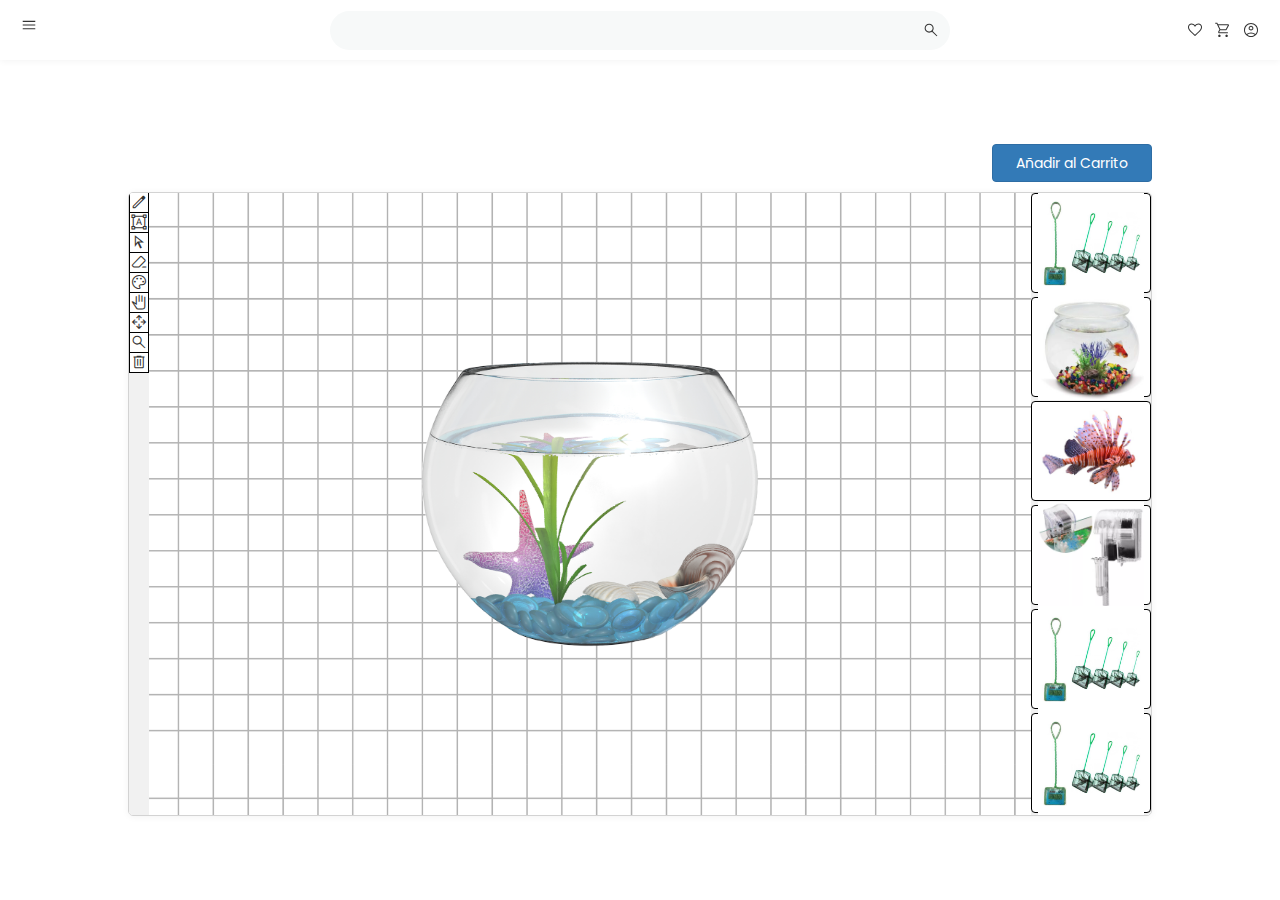
<file: create_fish_tank.html>
<!DOCTYPE html>
<html lang="en">

<head>
    <meta charset="UTF-8">
    <meta name="viewport" content="width=device-width, initial-scale=1.0">
    <title>Crear Nueva Pecera</title>
    <link rel="stylesheet"
        href="https://fonts.googleapis.com/css2?family=Material+Symbols+Outlined:opsz,wght,FILL,GRAD@20..48,100..700,0..1,-50..200" />
    <link rel="preconnect" href="https://fonts.googleapis.com" />
    <link rel="preconnect" href="https://fonts.gstatic.com" crossorigin />
    <link href="https://fonts.googleapis.com/css2?family=Poppins:wght@300;400;500;600&display=swap" rel="stylesheet" />
    <link href="https://file.myfontastic.com/6P7psgxXbBEmnhfE8LE3CV/icons.css" rel="stylesheet">
    <!-- HOJAS DE ESTILO BOOTSTRAP -->
    <link rel="stylesheet" href="https://maxcdn.bootstrapcdn.com/bootstrap/3.4.1/css/bootstrap.min.css">
    <script src="https://ajax.googleapis.com/ajax/libs/jquery/3.6.4/jquery.min.js"></script>
    <script src="https://maxcdn.bootstrapcdn.com/bootstrap/3.4.1/js/bootstrap.min.js"></script>
    <!-- HOJAS DE ESTILOS -->
    <link rel="stylesheet" href="styles.css" />
    <link rel="stylesheet" href="styles_work_area.css">
</head>

<body>
    <input type="checkbox" id="checkbox1" />

    <!-- SLIDER MENÚ -->
    <section class="slider-menu">
        <label for="checkbox1" id="label-button">
            <span class="material-symbols-outlined"> close </span>
        </label>
        <ul>
            <li>
                <span class="material-symbols-outlined"> view_cozy </span>
                <p>Productos</p>
            </li>
            <li>
                <span class="material-symbols-outlined"> handyman </span>
                <p>Armar Pecera</p>
            </li>
            <li>
                <span class="material-symbols-outlined">call</span>
                <p>Contacto</p>
            </li>
            <li>
                <span class="material-symbols-outlined">info</span>
                <p>Acerca de</p>
            </li>
        </ul>
    </section>

    <!-- MENÚ SUPERIOR -->
    <section class="menu">
        <label for="checkbox1">
            <span class="material-symbols-outlined"> menu </span>
        </label>

        <div class="search">
            <span class="material-symbols-outlined"> search </span>
        </div>
        <div class="menu-users">
            <span class="material-symbols-outlined"> favorite </span>
            <span class="material-symbols-outlined"> shopping_cart </span>
            <span class="material-symbols-outlined"> account_circle </span>
        </div>
    </section>

    <main>
        <div class="newContainer">
            <div class="buttonsNavigation">
                <button type="button" class="btn btn-primary">Añadir al Carrito</button>
            </div>
            <div class="workArea">
                <div class="toolbar">
                    <div class="toolbarItems">
                        <span class="material-symbols-outlined">
                            edit
                        </span>
                    </div>
                    <div class="toolbarItems">
                        <span class="material-symbols-outlined">
                            format_shapes
                        </span>
                    </div>
                    <div class="toolbarItems">
                        <span class="material-symbols-outlined">
                            arrow_selector_tool
                        </span>
                    </div>
                    <div class="toolbarItems">
                        <span class="material-symbols-outlined">
                            ink_eraser   
                        </span>
                    </div>
                    <div class="toolbarItems">
                        <span class="material-symbols-outlined">
                            palette
                        </span>
                    </div>
                    <div class="toolbarItems">
                        <span class="material-symbols-outlined">
                            pan_tool
                        </span>
                    </div>
                    <div class="toolbarItems">
                        <span class="material-symbols-outlined">
                            open_with
                        </span>
                    </div>
                    <div class="toolbarItems">
                        <span class="material-symbols-outlined">
                            search
                        </span>
                    </div>
                    <div class="toolbarItems">
                        <span class="material-symbols-outlined">
                            delete
                        </span>
                    </div>
                </div>
                <div class="workPlan">
                    <img src="img/new_pecera.png" alt="" srcset="">
                </div>
                <div class="productBar">
                    <div class="productBarItems">
                        <img src="img/red.jpg" alt="" srcset="">
                    </div>
                    <div class="productBarItems">
                        <img src="img/pecera2.jpg" alt="" srcset="">
                    </div>
                    <div class="productBarItems">
                        <img src="img/pez.jpg" alt="" srcset="">
                    </div>
                    <div class="productBarItems">
                        <img src="img/filtro.webp" alt="" srcset="">
                    </div>
                    <div class="productBarItems">
                        <img src="img/red.jpg" alt="" srcset="">
                    </div>
                    <div class="productBarItems">
                        <img src="img/red.jpg" alt="" srcset="">
                    </div>
                    <div class="productBarItems">
                        <img src="img/red.jpg" alt="" srcset="">
                    </div>
                    <div class="productBarItems">
                        <img src="img/red.jpg" alt="" srcset="">
                    </div>
                    <div class="productBarItems">
                        <img src="img/red.jpg" alt="" srcset="">
                    </div>
                </div>
            </div>
        </div>
    </main>
</body>

</html>
</file>
<file: styles.css>
* {
    margin: 0;
    padding: 0;
    text-decoration: none;
    font-family: 'Poppins', sans-serif;
    font-weight: medium;
    font-size: 12px;
}

:root {
    --font-size-mobile: 0.6rem;
    --font-size-desktop: 1.2rem;
}

ul {
    list-style: none;
}

h1 {
    font-size: 1rem;
    font-weight: 500;
}

header,
main {
    width: 90%;
    margin: 0 auto;
}

input[type=checkbox] {
    display: none;
}

/*MENÚ PRINCIPAL*/
.menu {
    position: fixed;
    z-index: 2;
    top: 0;
    width: 100%;
    height: 50px;
    padding: 0 20px;
    background-color: #FFF;
    box-shadow: 0px 1px 7px 0px rgba(0, 0, 0, 0.05);
    display: grid;
    grid-template-columns: repeat(8, 1fr);
    align-items: center;
    box-sizing: border-box;
}

.search {
    grid-column: 3/7;
    height: 65%;
    padding: 10px;
    background-color: #F7F9F9;
    border-radius: 40px;
    display: flex;
    align-items: center;
    justify-content: flex-end;
    box-sizing: border-box;
}

.menu-users {
    grid-column: 8/9;
    justify-self: end;
    display: flex;
    gap: 10px;
    box-sizing: border-box;
}

/*ELIMINA EL BOTÓN FAVORITOS PARA MOVILES*/
.menu-users span:nth-child(1) {
    display: none;
}

/*MENÚ PARA OPCIONES RÁPIDAS*/
.nav {
    margin-top: 50px;
    width: 100%;
    padding: 16px 0;
    display: flex;
    justify-content: center;
    gap: 20px;
    box-sizing: border-box;
}

.nav a {
    padding: 10px 20px;
    border-radius: 40px;
    display: flex;
    align-items: center;
    gap: 5px;
    background-color: #F7F9F9;
    color: #000;
    box-sizing: border-box;
}

/*SLIDER MENÚ*/
#checkbox1:checked~.slider-menu {
    transition: 0.7s ease;
    left: 0;
}

.slider-menu {
    position: fixed;
    z-index: 2;
    width: 60%;
    height: 100vh;
    padding: 20px;
    top: 50px;
    left: -60%;
    background-color: #fff;
    transition: 0.7s ease;
    overflow-y: scroll;
    border: 1px solid lightgray;
    box-sizing: border-box;
    list-style: none;
    box-sizing: border-box;
}

.slider-menu ul {
    list-style: none;
}

.slider-menu li {
    display: flex;
    align-items: center;
    gap: 8px;
    margin-bottom: 20px;
    cursor: pointer;
}

.slider-menu label {
    display: block;
    width: 100%;
    text-align: end;
    cursor: pointer;
}

/*BANNER*/
.banner {
    position: relative;
}

.banner {
    height: 24vh;
    border-radius: 20px;
    background-image: url(img/banner1.jpg);
    background-repeat: no-repeat;
    background-size: cover;
    margin-bottom: 20px;
}

.title-banner {
    position: absolute;
    display: block;
    top: 50%;
    transform: translate(0, -50%);
    width: 40%;
    margin-left: 20px;
    color: #FFF;
    font-size: 0.8rem;
}

/*SLIDER BANNER*/
.checkboxes {
    position: absolute;
    left: 50%;
    bottom: 0;
    transform: translate(-50%, 0);
    margin-bottom: 10px;
    display: grid;
    grid-template-columns: repeat(4, 1fr);
    gap: 8px;
    justify-items: center;
    align-items: center;
}

#chkbox1-sliderbanner:checked~header .banner {
    background-image: url(img/banner5.jpg);
}

.slider-option {
    display: block;
    width: 12px;
    height: 12px;
    background-image: url("img/circle3.png");
    background-repeat: no-repeat;
    background-position: center;
    background-size: contain;
    cursor: pointer;
}

.slider-option2 {
    background-image: url("img/circle4.png");
}

/*SECCIONES DE CARTAS*/
.cards-section {
    background-color: #F9F9F9;
    display: flex;
    flex-direction: column;
    gap: 10px;
    padding: 10px;
    border-radius: 20px;
    margin-bottom: 20px;
    overflow: hidden;
}

.cards {
    display: grid;
    /*grid-template-columns: repeat(auto-fit, minmax(100px, 1fr));*/
    grid-template-columns: repeat(3, 1fr);
    justify-items: center;
    justify-content: center;
    align-items: center;
    gap: 10px;
    box-sizing: border-box;
}

.card-item {
    width: 100%;
    padding: 20px;
    border-radius: 20px;
    background-color: #ffffff;
    /*box-shadow: 0px 0px 18px 3px rgba(0,0,0,0.03);*/
    font-weight: medium;
    font-size: var(--font-size-mobile);
    /*DISPLAY FLEX*/
    display: flex;
    flex-direction: column;
    justify-content: space-evenly;
    align-items: center;
    gap: 10px;
    box-sizing: border-box;
}

/*OCULTA UNA TARJETA EN LA VERSION MOVIL*/
.card-item:nth-child(4) {
    display: none;
}

.card-item img {
    display: block;
    width: 70%;
}

.card-person img {
    border-radius: 100%;
}

.cards-section a {
    text-decoration: underline;
    color: blue;
    text-align: end;
    font-size: 0.8rem;
}

/*SECCION SOBRE LA EMPRESA*/
.enterprise {
    background-color: initial;
}

.card-enterprise {
    background-color: #00A7FD;
    color: #FFF;
    text-align: center;
}

/*BANNER RECORTADO*/
.short-banner {
    position: relative;
    height: 10vh;
    background: linear-gradient(to right, #00A7FD 0%, #00A7FD 20%, #006DA5 100%);
    margin-bottom: 30px;
    border-radius: 20px 0px 20px 0px;
}

.title-short-banner {
    position: absolute;
    display: block;
    top: 50%;
    left: 50%;
    transform: translate(-50%, -50%);
    width: 70%;
    color: #FFF;
    font-size: 0.9rem;
}

/*FOOTER*/
footer {
    background-color: #191919;
    padding: 10px;
    border-radius: 20px 20px 0 0;
    box-sizing: border-box;
    color: #FFF;
}

.cards-footer {
    width: 90%;
    margin: 0 auto;
    display: grid;
    grid-template-columns: repeat(2, 1fr);
    gap: 20px;
}

.cards-footer i {
    display: inline-block;
    font-size: 24px;
    margin-right: 4px;
    cursor: pointer;
}

.cards-footer p {
    font-size: var(--font-size-mobile);
}

/*ETIQUETA DERECHOS DE AUTOR*/
.derechos {
    font-size: var(--font-size-mobile);
    margin-top: 20px;
    text-align: center;
}

.derechos b {
    font-size: var(--font-size-mobile);
}


/*DISEÑOS PARA ICONOS DE GOOGLE*/
.material-symbols-outlined {
    font-variation-settings:
        'FILL' 0,
        'wght' 270,
        'GRAD' 0,
        'opsz' 24
}

.new-icon {
    color: #FFF;
    font-size: 40px;
}

@media screen and (min-width: 500px) {
    h1 {
        font-size: 2rem;
    }

    h4 {
        font-size: 1.2rem;
    }

    /*MENÚ PRINCIPAL*/
    .menu {
        height: 60px;
    }

    .menu-users span:nth-child(1) {
        display: block;
    }

    /*MENÚ PARA OPCIONES RÁPIDAS*/
    .nav {
        margin-top: 60px;
        padding: 30px 0;
    }

    .nav a {
        font-size: var(--font-size-desktop);
    }

    /*SLIDER MENÚ*/
    .slider-menu {
        width: 22%;
        top: 60px;
        left: -22%;
    }

    .slider-menu li {
        margin-bottom: 30px;
    }

    .slider-menu p {
        font-size: var(--font-size-desktop);
    }

    /*BANNER*/
    .banner {
        height: 500px;
        margin-bottom: 30px;
    }

    .title-banner {
        font-size: 2rem;
    }

    /*SLIDER BANNER*/

    .checkboxes {
        gap: 16px;
    }

    .slider-option {
        width: 24px;
        height: 24px;
    }

    /*SECCIONES DE CARTAS*/
    .cards-section {
        padding: 30px;
        gap: 30px;
        margin-bottom: 30px;
    }

    .cards {
        grid-template-columns: repeat(4, 1fr);
        gap: 20px;
    }

    .card-item {
        padding: 60px 20px;
        gap: 20px;
        font-size: var(--font-size-desktop);
    }

    .card-item:nth-child(4) {
        display: flex;
    }

    .cards-section a {
        font-size: 1.5rem;
    }

    .card-enterprise {
        padding: 80px 20px;
    }

    /*BANNER RECORTADO*/
    .short-banner {
        height: 200px;
        border-radius: 40px 0px 40px 0px;
    } 

    .title-short-banner {
        font-size: 2rem;
    }

    /*FOOTER*/
    footer {
        padding: 30px;
    }

    .cards-footer {
        grid-template-columns: repeat(4, 1fr);
    }

    .cards-footer p {
        font-size: var(--font-size-desktop);
    }

    .cards-footer i {
        font-size: 30px;
    }
    
    /*ETIQUETA DERECHOS DE AUTOR*/
    .derechos {
        font-size: var(--font-size-desktop);
    }
    
    .derechos b {
        font-size: var(--font-size-desktop);
    }

    /*DISEÑOS PARA ICONOS DE GOOGLE*/
    .material-symbols-outlined {
        font-size: 28px;
    }

    .new-icon {
        font-size: 80px;
    }
}
</file>
<file: styles_work_area.css>
main {
    box-sizing: border-box;
    margin-top: 60px;
    width: 100vw;
    height: calc(100vh - 60px);
    display: flex;
    align-items: center;
    justify-content: center;
}

/*CONTENEDORES EL ÁREA DE TRABAJO*/

/*CONTENEDOR GENERAL DEL 80%*/
.newContainer {
    box-sizing: border-box;
    width: 80%;
    height: 80%;
    display: grid;
    grid-template-rows: 38px 1fr;
    gap: 10px;
}

/*CONTENEDOR SOBRE EL ÁREA DE TRABAJO
LAS 3 COLUMNAS PRINCIPALES*/
.workArea {
    box-sizing: border-box;
    overflow: hidden;
    display: grid;
    grid-template-columns: 20px 1fr 120px;
    box-shadow: 0px 1px 7px 0px rgba(0, 0, 0, 0.05);
    border-radius: 5px;
    border: 1px solid lightgray;
}

/*AREA DE TRABAJO CON LA IMÁGEN FLEX-BOX*/
.workPlan {
    background-image: url(img/lineas2.jpg);
    background-size: 1000px;
    display: flex;
    justify-content: center;
    align-items: center;
    width: 100%;
    height: 100%;
}

/*BARRA DE LAS HERRAMIENTAS DISPONIBLES*/
.toolbar {
    display: grid;
    grid-template-rows: repeat(9, 20px);
}

/*ITEMS DE LAS BARRAS*/
.toolbarItems {
    background-color: #FFF;
    border: 1px solid black;
    border-top: none;
}

.productBarItems {
    border-radius: 4px;
    background-color: #FFF;
    border: 1px solid black;
    display: flex;
    align-items: center;
    justify-content: center;
}

.productBarItems img {
    width: 90%;
}

/*BARRA DE LOS PRODUCTOS DISPONBILES PARA AGREGAR*/
.productBar {
    overflow: auto;
    display: grid;
    grid-template-rows: repeat(9, 100px);
    gap: 4px;
}

.productBar, .toolbar, .workPlan {
    background-color:rgb(241, 241, 241);

}

/*DISEÑO DEL BOTÓN Y DE LA IMÁGEN*/
.btn {
    float: right;
    height: 38px;
    width: 160px;
}

img {
    width: 350px;
}

.material-symbols-outlined {
    font-size: 18px;
}

@media screen and (max-width: 500px) {
    .workArea {
        grid-template-columns: 1fr;
        grid-template-rows: 20px 1fr 70px;
    }
    .toolbar {
        grid-template-rows: 20px;
        grid-template-columns: repeat(9, 20px);
    }
    .workPlan {
        background-size: 800px;
    }
    .productBar {
        grid-template-rows: 70px;
        grid-template-columns: repeat(9, 70px);
    }

    .btn {
        width: 120px;
        height: 32px;
        font-size: 12px;
    }

    img {
        width: 180px;
    }
}
</file>
